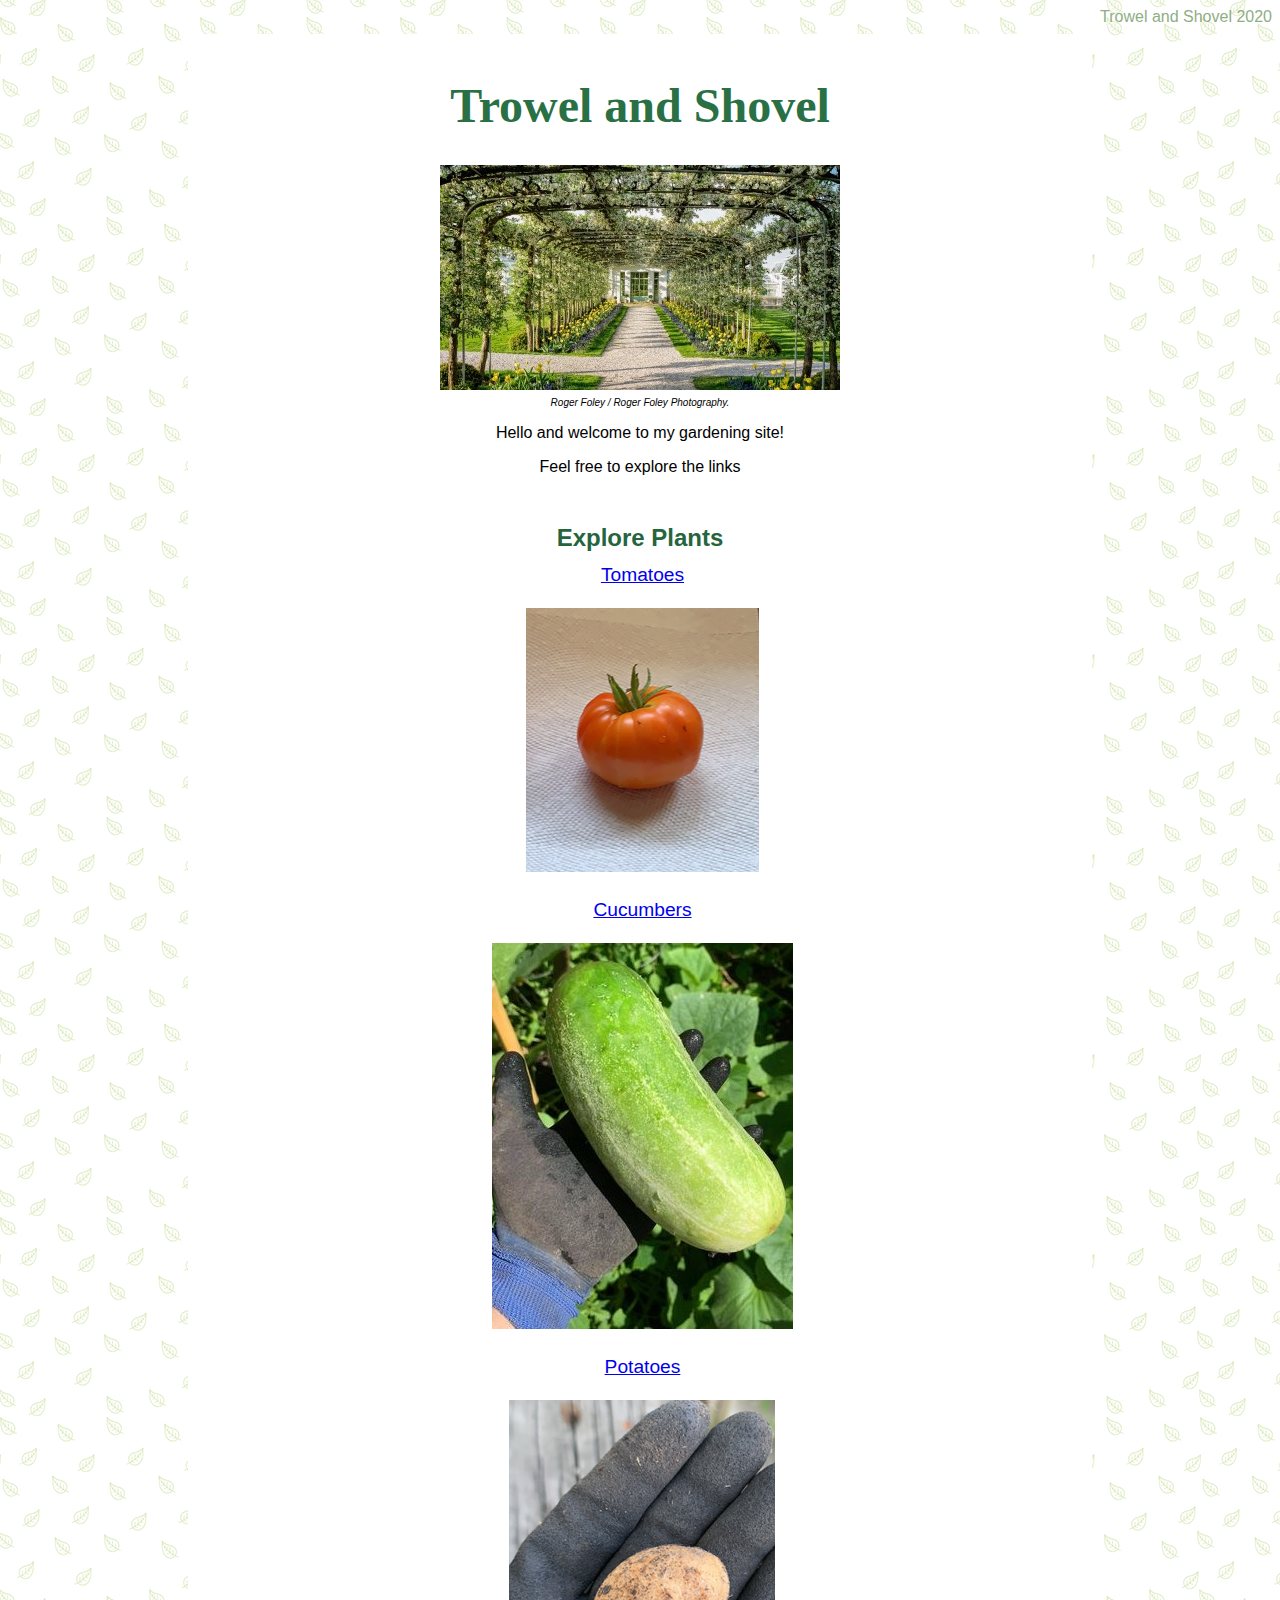
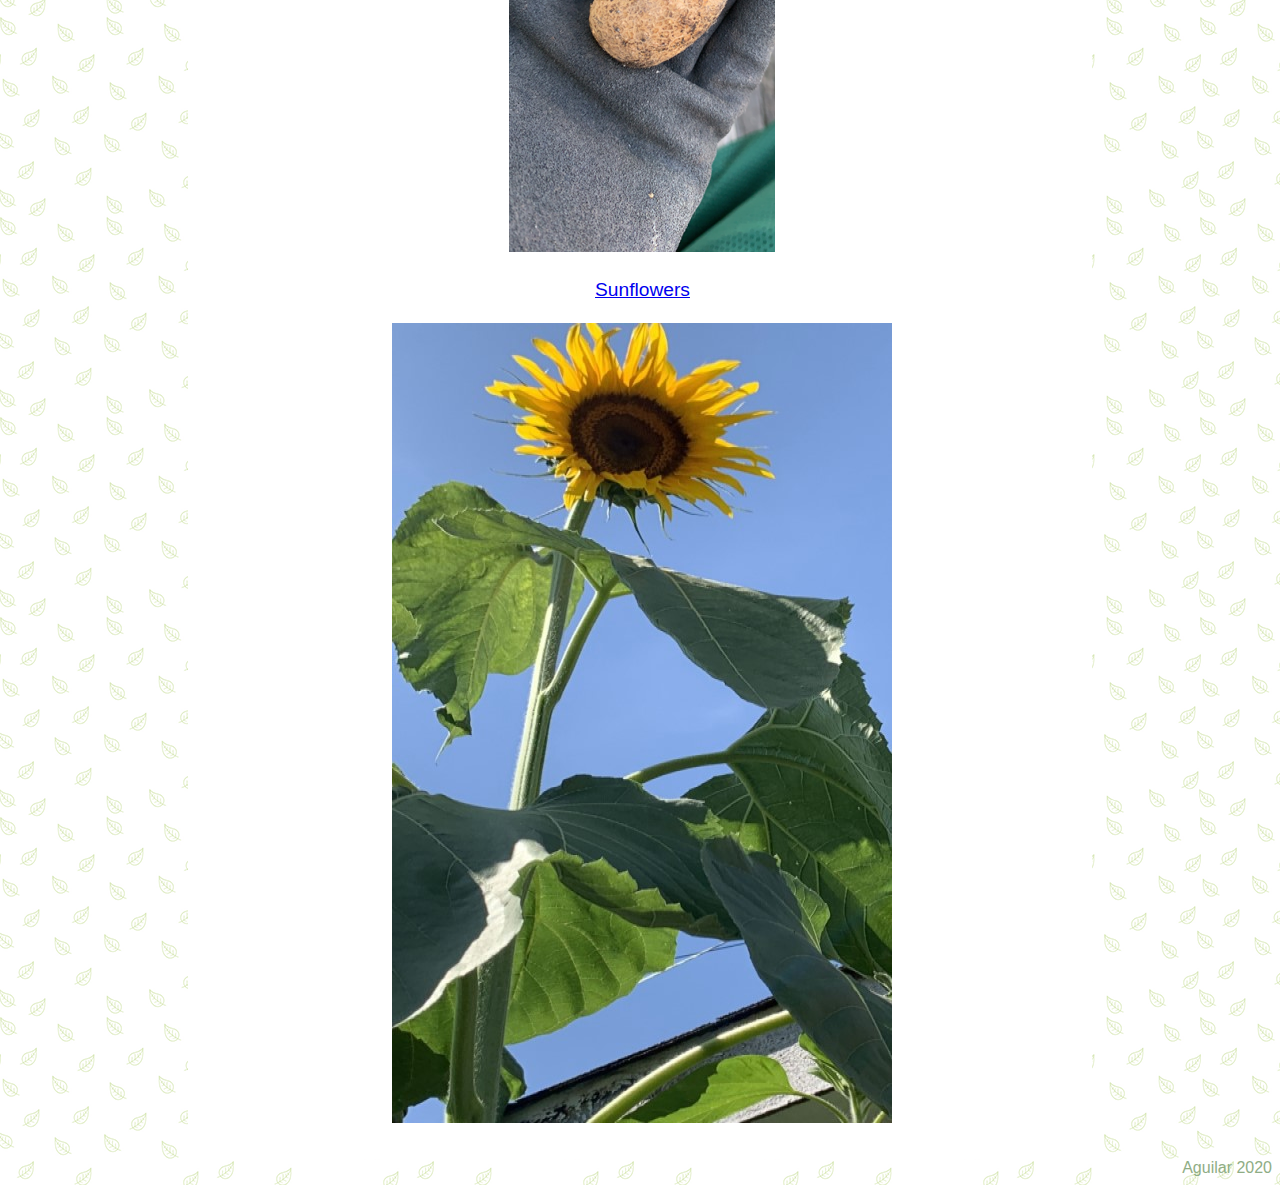
<file: index.html>
<!DOCTYPE HTML>
<html>
  <head>
    <title>Gardening!</title>
    <link rel="stylesheet" type="text/css" href="assets/css/styles.css">
    <meta name="viewport" content="width=device-width , initial-scale=1">
    </head>
      <body>
      <header class="site-name">
       Trowel and Shovel 2020
     </header>
        <div class="background">
          <h1 id="page-title">Trowel and Shovel</h1>
     <div class="wrapper">
  <img src="assets\images\20170411_oakspring_136.jpg" alt="garden entrance" title="Beautiful garden entrance"/>
  <p class="caption">Roger Foley / Roger Foley Photography.</p>
  </div>

     <p>Hello and welcome to my gardening site!</p>
     <p>Feel free to explore the links</p>

       <h2><br>Explore Plants</h2>
       <ul>
         <li><a href="pages\tomatoes.html">Tomatoes</a></li><br>
         <img src="assets\images\t1.png" alt="small tomato" title="Tiny Tomato"/>
         <li><a href="pages\cucumbers.html"><br>Cucumbers<br></a></li><br>
         <img src="assets\images\c1.jpg" alt="cucumber" title="Meduium Sized Cucumber"/>
         <li><a href="pages\potatoes.html"><br>Potatoes<br></a></li><br>
         <img src="assets\images\p1.png" alt="small potato" title="Tiny Potato"/>
         <li><a href="pages\sunflowers.html"><br>Sunflowers<br></a></li><br>
         <img src="assets\images\s1.jpg" alt="full grown sunflower" title="Towering Sunflower"/>
       </ul>

     </body>
   </div>
   <footer class="site-name">
     Aguilar 2020
   </footer>
</html>
</file>
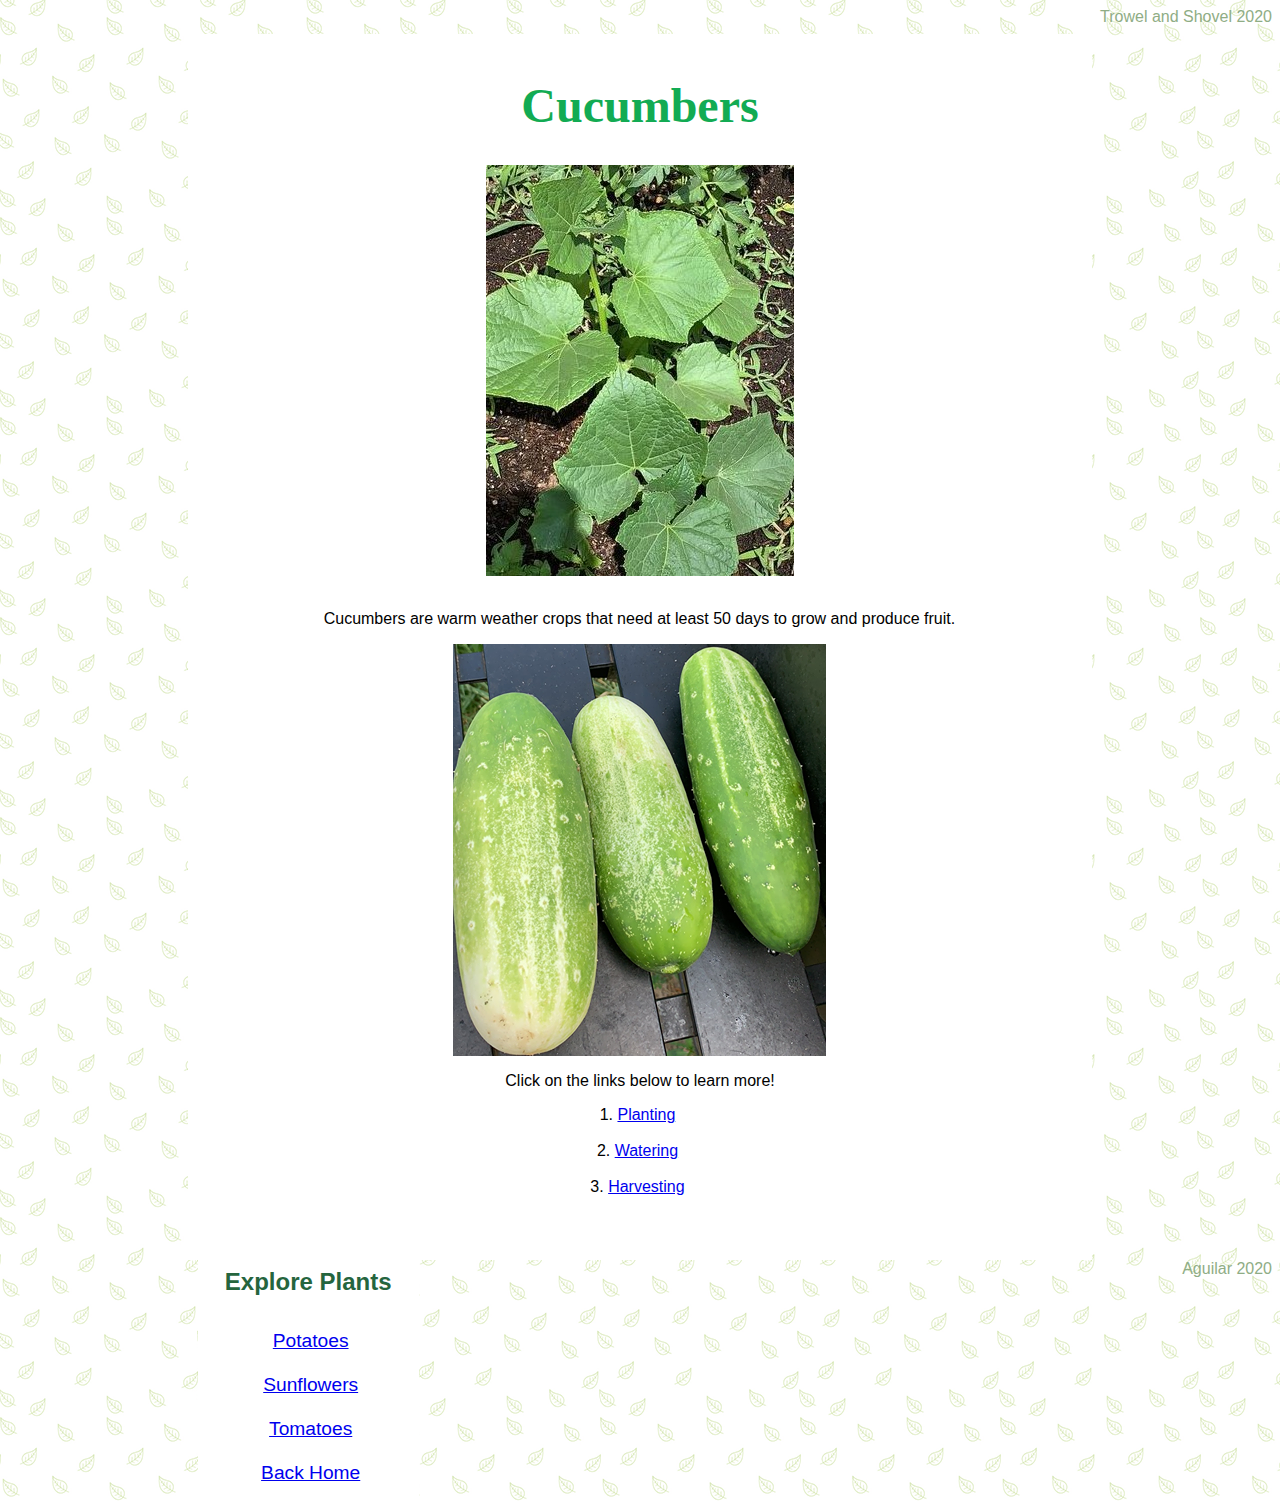
<file: pages/cucumbers.html>
<html>
  <head>
    <title>Cucumbers</title>
    <link rel="stylesheet" type="text/css" href="../assets/css/styles.css">
    <meta name="viewport" content="width=device-width , initial-scale=1">
  </head>
    <body>
        <header class="site-name">
          Trowel and Shovel 2020
        </header>
      <div class="background">
        <h1 id="cucumber-title">Cucumbers</h1>
          <img src="..\assets\images\c2.jpg" alt="cucumber plant" title="Growing Cucumber Plant"/>

          <article>
          <br><p>Cucumbers are warm weather crops that need at least 50 days to grow and produce fruit.</p>
          </article>

          <div class="image-center">
            <img src="..\assets\images\c3.png" alt="cucumbers" title="Picked Cucumbers side by side"/>
        </div>

          <div class="space">
          <p>Click on the links below to learn more!</p>
          <ol>
            <li><a href="https://www.gardeningknowhow.com/edible/vegetables/cucumber/tips-for-growing-cucumbers.htm">Planting</a></li><br>
            <li><a href="https://www.almanac.com/plant/cucumbers#:~:text=The%20main%20care%20requirement%20for,leads%20to%20bitter%2Dtasting%20fruit.">Watering</a></li><br>
            <li><a href="https://www.gardeningknowhow.com/edible/vegetables/cucumber/how-to-harvest-cucumbers.htm">Harvesting</a></li><br>
       </ol><br>

       <aside>
       <h2>Explore Plants</h2>
       <ul>

         <li><a href="potatoes.html"><br>Potatoes<br></a></li>

         <li><a href="sunflowers.html"><br>Sunflowers<br></a></li>

         <li><a href="tomatoes.html"><br>Tomatoes<br></a></li>

         <li><a href="../index.html"><br>Back Home<br></a></li>

       </ul>
       </aside>

       </div>
      </div>
     </body>
     <footer class="site-name">
       Aguilar 2020
     </footer>
</html>
</file>
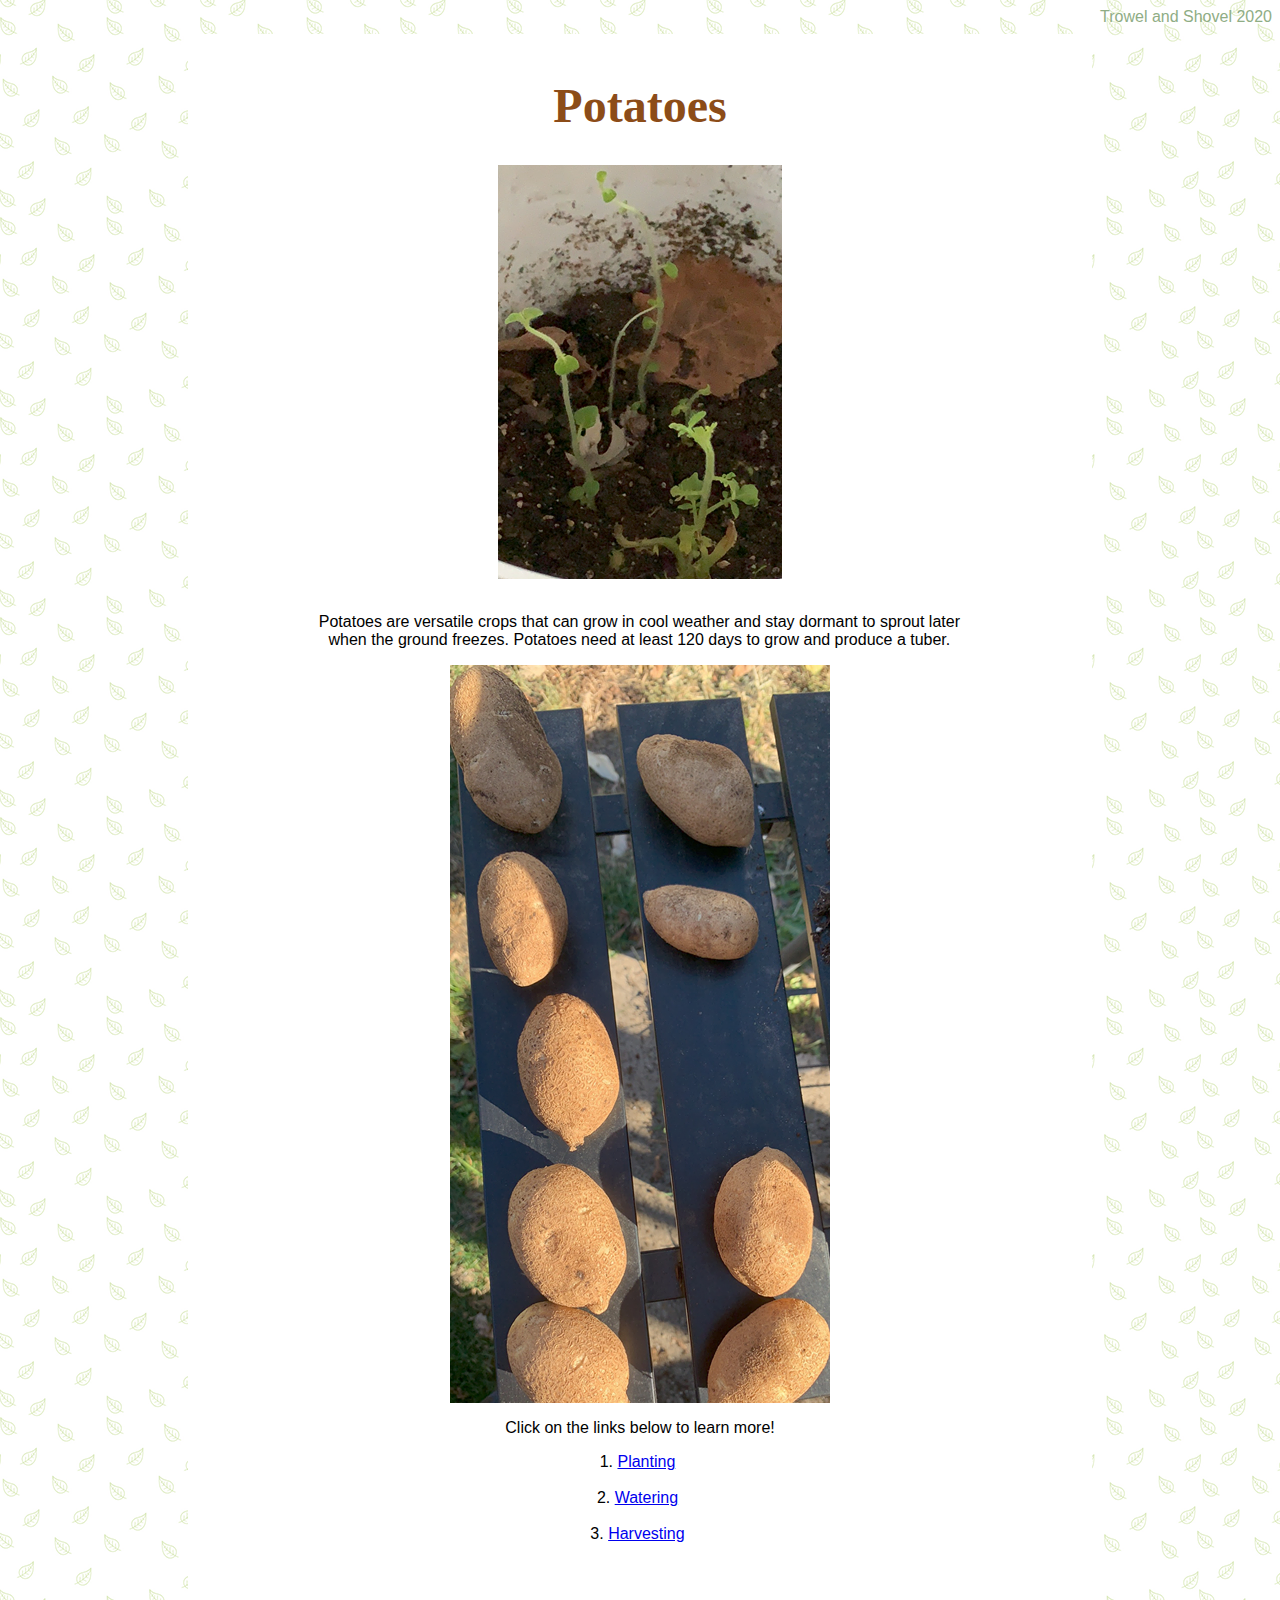
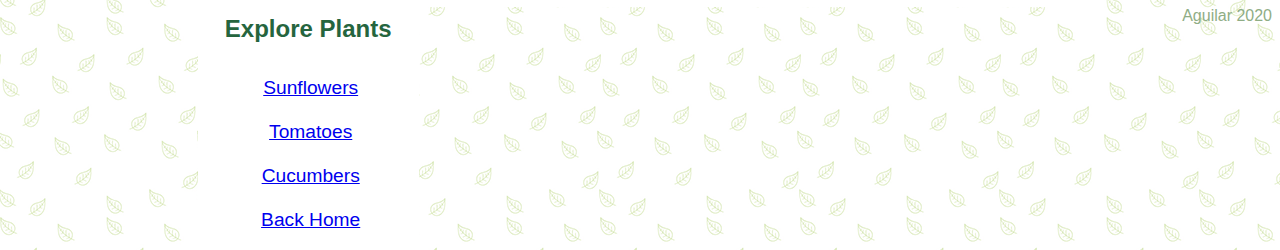
<file: pages/potatoes.html>
<html>
  <head>
    <title>Potatoes</title>
    <link rel="stylesheet" type="text/css" href="../assets/css/styles.css">
    <meta name="viewport" content="width=device-width , initial-scale=1">
  </head>
    <body>
        <header class="site-name">
          Trowel and Shovel 2020
        </header>
      <div class="background">
        <h1 id="potato-title">Potatoes</h1>
          <img src="..\assets\images\p2.png" alt="potato sprouts" title="Potato Sprouts"/>

          <article>
          <br><p>Potatoes are versatile crops that can grow in cool weather and stay dormant to sprout later when the ground freezes. Potatoes need at least 120 days to grow and produce a tuber.</p>
          </article>

          <div class="image-center">
            <img src="..\assets\images\p3.png" alt="medium potatoes" title="Medium Sized Potatoes in Two Rows"/>
        </div>

          <div class="space">
          <p>Click on the links below to learn more!</p>
          <ol>
            <li><a href="https://www.gardeningknowhow.com/edible/vegetables/potato/trench-and-hill-potato-planting.htm">Planting</a></li><br>
            <li><a href="https://www.backyard-vegetable-gardening.com/watering-potatoes.html">Watering</a></li><br>
            <li><a href="https://www.gardeningknowhow.com/edible/vegetables/potato/how-and-when-to-harvest-potatoes.htm">Harvesting</a></li><br>
       </ol><br>

       <aside>
       <h2>Explore Plants</h2>
       <ul>

         <li><a href="sunflowers.html"><br>Sunflowers<br></a></li>

         <li><a href="tomatoes.html"><br>Tomatoes<br></a></li>

         <li><a href="cucumbers.html"><br>Cucumbers<br></a></li>

         <li><a href="../index.html"><br>Back Home<br></a></li>

       </ul>
       </aside>

       </div>
      </div>
     </body>
     <footer class="site-name">
       Aguilar 2020
     </footer>
</html>
</file>
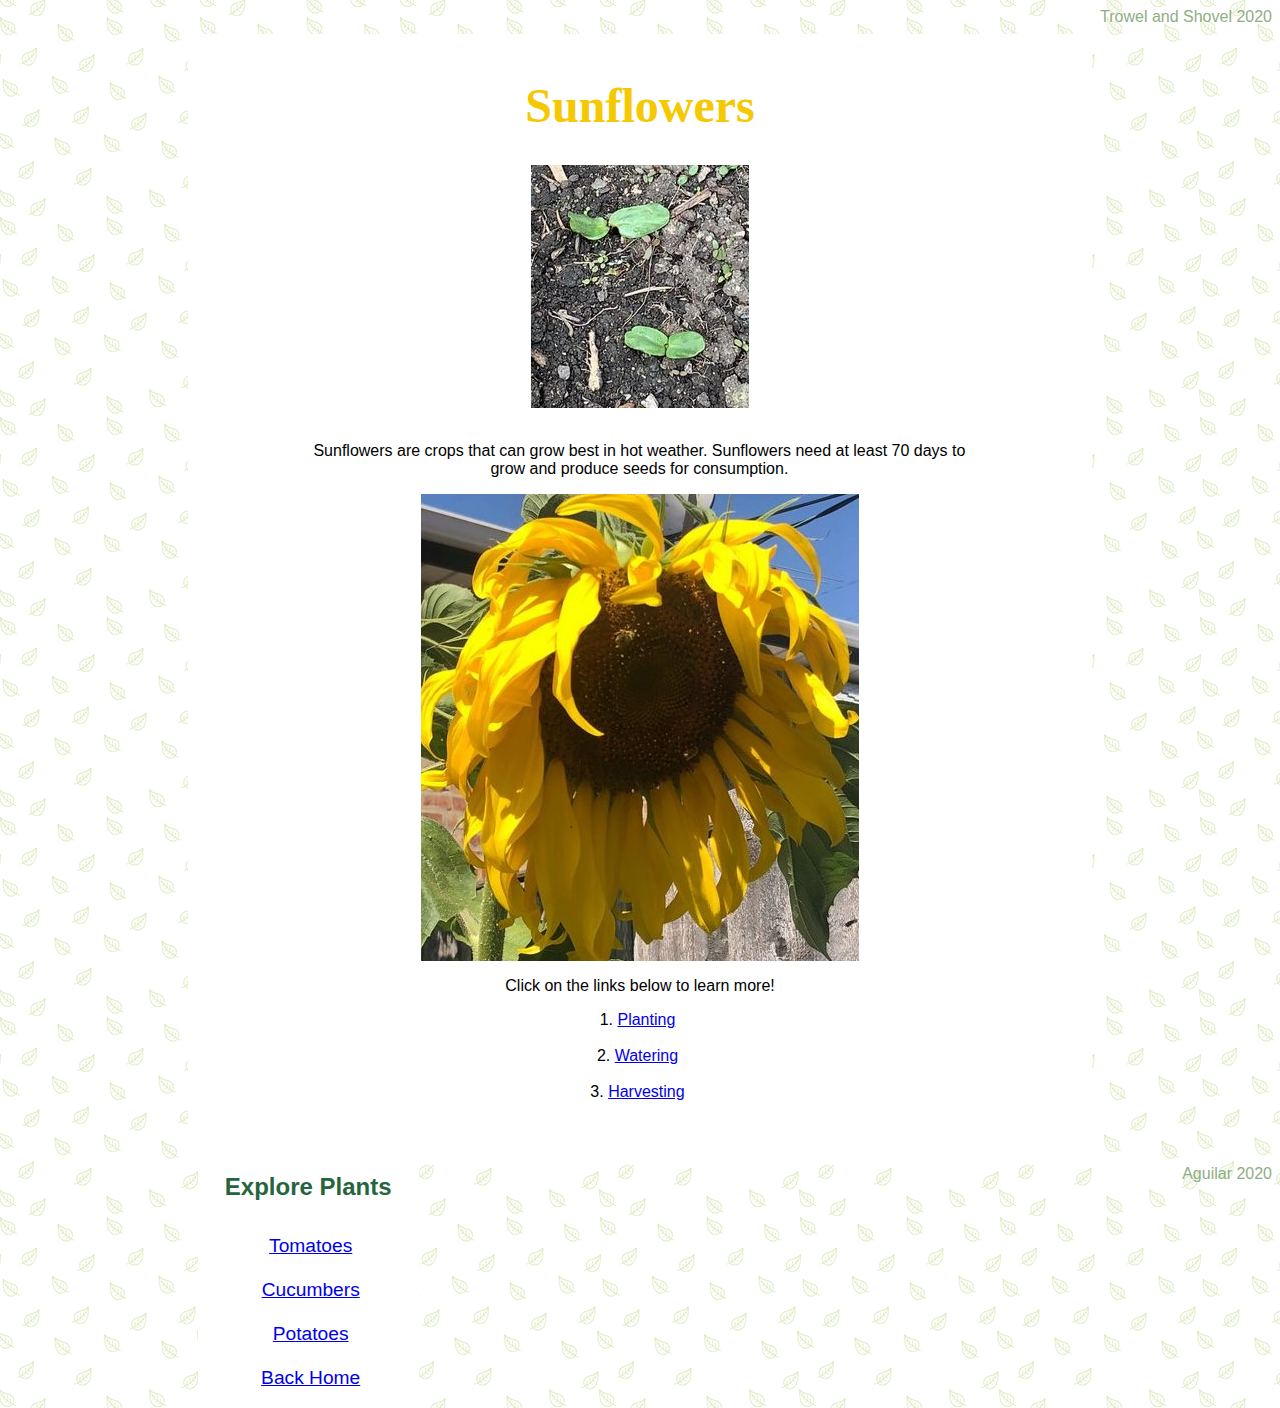
<file: pages/sunflowers.html>
<html>
  <head>
    <title>Sunflowers</title>
    <link rel="stylesheet" type="text/css" href="../assets/css/styles.css">
    <meta name="viewport" content="width=device-width , initial-scale=1">
  </head>
    <body>
        <header class="site-name">
          Trowel and Shovel 2020
        </header>
      <div class="background">
        <h1 id="sunflower-title">Sunflowers</h1>
          <img src="..\assets\images\s2.jpg" alt="sunflower sprouts" title="Two Sprouting Sunflowers"/>

          <article>
          <br><p>Sunflowers are crops that can grow best in hot weather. Sunflowers need at least 70 days to grow and produce seeds for consumption.</p>
          </article>

          <div class="image-center">
            <img src="..\assets\images\s3.jpg" alt="sunflower" title="Fully Grown Sunflower"/>
        </div>

          <div class="space">
          <p>Click on the links below to learn more!</p>
          <ol>
            <li><a href="https://www.hgtv.com/outdoors/flowers-and-plants/flowers/growing-sunflowers-when-to-plant-and-how-to-grow-sunflowers#:~:text=Plant%20the%20seeds%20no%20more,weeks%2C%20beginning%20in%20the%20spring.">Planting</a></li><br>
            <li><a href="https://gilmour.com/growing-sunflowers#:~:text=Although%20sunflowers%20require%20a%20lot,inches%20of%20soil%20is%20moist.">Watering</a></li><br>
            <li><a href="https://www.farmanddairy.com/top-stories/how-to-harvest-and-roast-sunflower-seeds/578055.html">Harvesting</a></li><br>
       </ol><br>

       <aside>
       <h2>Explore Plants</h2>
       <ul>

         <li><a href="tomatoes.html"><br>Tomatoes<br></a></li>

         <li><a href="cucumbers.html"><br>Cucumbers<br></a></li>

         <li><a href="potatoes.html"><br>Potatoes<br></a></li>

         <li><a href="../index.html"><br>Back Home<br></a></li>

       </ul>
       </aside>

       </div>
      </div>
     </body>
     <footer class="site-name">
       Aguilar 2020
     </footer>
</html>
</file>
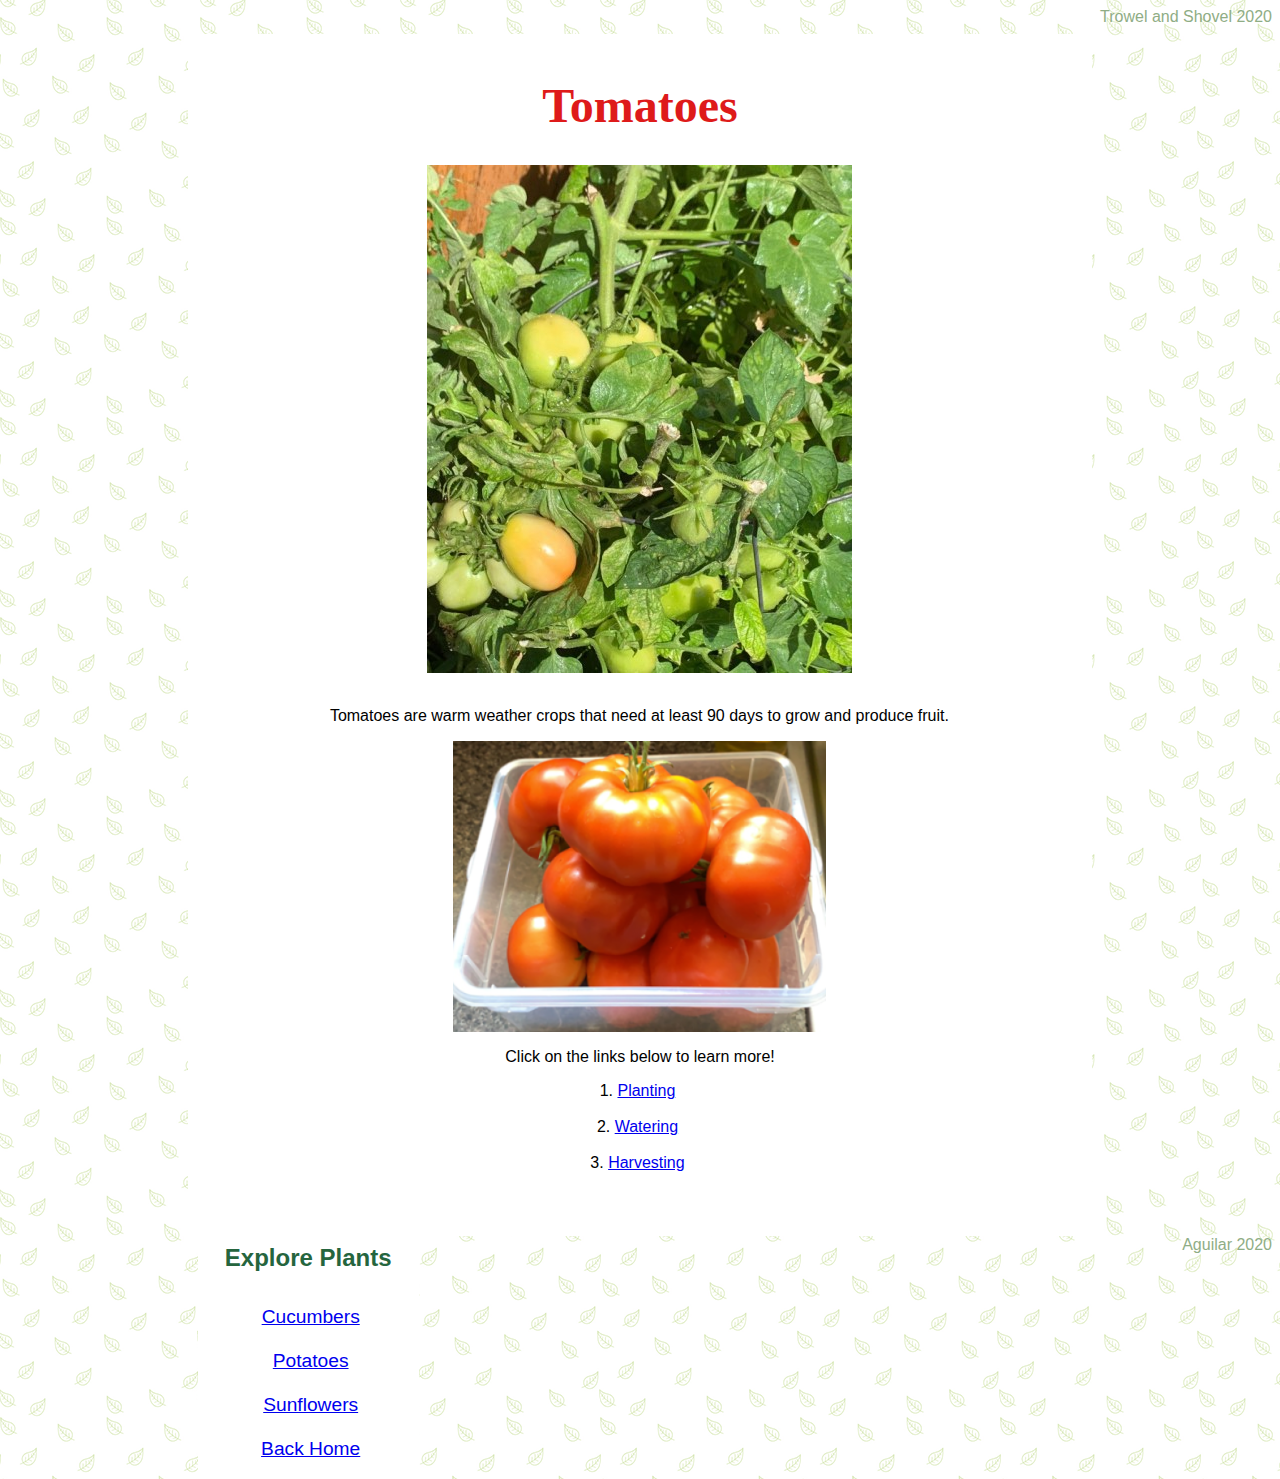
<file: pages/tomatoes.html>
<html>
  <head>
    <title>Tomatoes</title>
    <link rel="stylesheet" type="text/css" href="../assets/css/styles.css">
    <meta name="viewport" content="width=device-width , initial-scale=1">
  </head>
    <body>
        <header class="site-name">
          Trowel and Shovel 2020
        </header>
      <div class="background">
        <h1 id="tomato-title">Tomatoes</h1>
          <img src="..\assets\images\t2.jpg" alt="tomatoes" title="Tomato Plants"/>

          <article>
          <br><p>Tomatoes are warm weather crops that need at least 90 days to grow and produce fruit.</p>
          </article>

          <div class="image-center">
            <img src="..\assets\images\t3.png" alt="tomatoes" title="Picked Tomatoes in plastic"/>
        </div>

          <div class="space">
          <p>Click on the links below to learn more!</p>
          <ol>
            <li><a href="https://www.gardeningknowhow.com/edible/vegetables/tomato/planting-tomato-plants.htm">Planting</a></li><br>
            <li><a href="https://www.gardeningknowhow.com/edible/vegetables/tomato/watering-tomato-plants.htm">Watering</a></li><br>
            <li><a href="https://www.gardeningknowhow.com/edible/vegetables/tomato/harvest-time-for-tomatoes.htm">Harvesting</a></li><br>
       </ol><br>

       <aside>
       <h2>Explore Plants</h2>
       <ul>

         <li><a href="cucumbers.html"><br>Cucumbers<br></a></li>

         <li><a href="potatoes.html"><br>Potatoes<br></a></li>

         <li><a href="sunflowers.html"><br>Sunflowers<br></a></li>

         <li><a href="../index.html"><br>Back Home<br></a></li>

       </ul>
       </aside>

       </div>
      </div>
     </body>
     <footer class="site-name">
       Aguilar 2020
     </footer>
</html>
</file>
<file: assets/css/styles.css>
.background{
  background-color: #FFFFFF;
  width: 70%;
  max-width:1000px;
  margin: 0 auto;
  padding: 12px 10px;
  text-align: center;
}

ul {
    text-align: center;
    list-style-type: none;
    padding-left: 5px;
    margin-top: 8px;
    font-size: larger;
}

ol {
    text-align: center;
    list-style-position: inside;
    padding-right: 45px;
    margin-top: 8px;
}

body{
    background-color: #f5f5f5;
    font-family: arial, sans-serif;
    background-image: url(../images/leaves.png);
}

#page-title{
  color: #297045;
  font-family: Brush Script MT,cursive;
  font-size: xxx-large;
}

#tomato-title{
  color: #DE1A1A;
  font-family: Brush Script MT,cursive;
  font-size: xxx-large;
}

#cucumber-title{
  color: #12ab53;
  font-family: Brush Script MT,cursive;
  font-size: xxx-large;
}

#potato-title{
  color: #8C4C18;
  font-family: Brush Script MT,cursive;
  font-size: xxx-large;
}

#sunflower-title{
  color: #F5C800;
  font-family: Brush Script MT,cursive;
  font-size: xxx-large;
}



h2{
    color: #25653e;
    text-align: center;
    margin-bottom: .5em;
    margin-block-end: .5em;
}



img{

  max-width: 90%;
  max-height: 90%;
  height: auto;
  margin-left: auto;
  margin-right: auto;
}

.site-name{
  color: #8FAD85;
  text-align: right;
  margin-bottom: .5em;
  margin-block-end: .5em;
  margin-right: : auto;
}


.caption{
  font-style: italic;
  text-align: center;
  margin-top: .25em;
  font-size: x-small;
}

@media all and (min-width: 920px){
  article, aside{
  float: left;
  background-color: #FFFFFF;
  }

  article{
  width: 75%;
  padding-left: 110px;
  }
  aside{
  width: 25%;

  }
}
</file>
